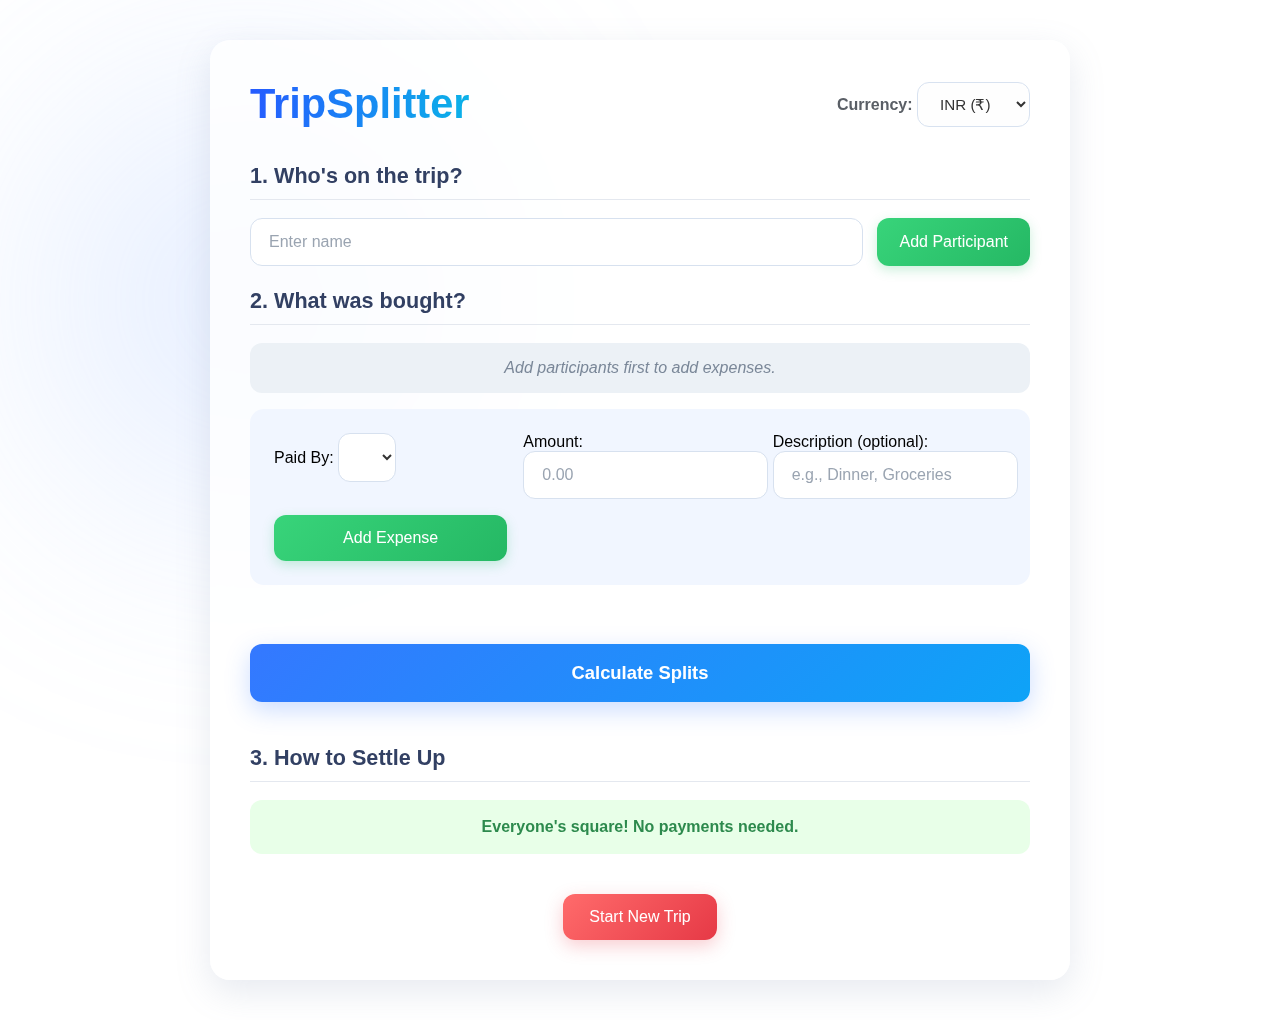
<file: index.html>
<!DOCTYPE html>
<html lang="en">
<head>
    <meta charset="UTF-8">
    <meta name="viewport" content="width=device-width, initial-scale=1.0">
    <title>TripSplitter - Simplify Trip Expenses</title>
    <link rel="stylesheet" href="styles1.css">
</head>
<body>
    <div class="container">
        <div class="header-content">
            <h1>TripSplitter</h1>
            <div class="currency-selector">
                <label for="currencySelect">Currency:</label>
                <select id="currencySelect">
                    <option value="₹">INR (₹)</option>
                    <option value="$">USD ($)</option>
                    <option value="€">EUR (€)</option>
                    <option value="£">GBP (£)</option>
                    <option value="¥">JPY (¥)</option>
                    <!-- Add more as needed -->
                </select>
            </div>
        </div>

        <div class="section">
            <h2>1. Who's on the trip?</h2>
            <div class="input-group">
                <input type="text" id="participantNameInput" placeholder="Enter name">
                <button id="addParticipantBtn">Add Participant</button>
            </div>
            <ul id="participantList" class="list-display">
                <!-- Participants will be added here -->
                <li id="noParticipantsPlaceholder">No participants added yet.</li>
            </ul>
        </div>

        <div class="section">
            <h2>2. What was bought?</h2>
            <p id="expenseInputPlaceholder" class="placeholder-text hidden">Add participants first to add expenses.</p>
            <div id="newExpenseForm" class="new-expense-form hidden">
                <div class="form-group">
                    <label for="expensePaidBy">Paid By:</label>
                    <select id="expensePaidBy" class="dynamic-select">
                        <!-- Options will be populated by JS -->
                    </select>
                </div>
                <div class="form-group">
                    <label for="expenseAmount">Amount:</label>
                    <input type="number" id="expenseAmount" placeholder="0.00" min="0" step="0.01">
                </div>
                <div class="form-group">
                    <label for="expenseDescription">Description (optional):</label>
                    <input type="text" id="expenseDescription" placeholder="e.g., Dinner, Groceries">
                </div>
                <button id="addExpenseBtn" class="secondary-btn">Add Expense</button>
            </div>

            <ul id="expenseList" class="list-display expenses-list">
                <!-- Expense items will be added here -->
                <li id="noExpensesPlaceholder" class="placeholder-text hidden">No expenses added yet.</li>
            </ul>
        </div>

        <button id="calculateSplitBtn" class="primary-btn">Calculate Splits</button>

        <div id="settlementSummary" class="section hidden">
            <h2>3. How to Settle Up</h2>
            <p id="totalExpensesDisplay"></p>
            <ul id="settlementList" class="list-display">
                <!-- Settlement details will be displayed here -->
            </ul>
            <p class="no-settlement-text hidden" id="noSettlementNeeded">Everyone's square! No payments needed.</p>
        </div>

        <div class="footer-actions">
            <button id="clearAllDataBtn" type="button" class="danger-btn">Start New Trip</button>
        </div>
    </div>

    <script src="script.js"></script>
</body>
</html>
</file>
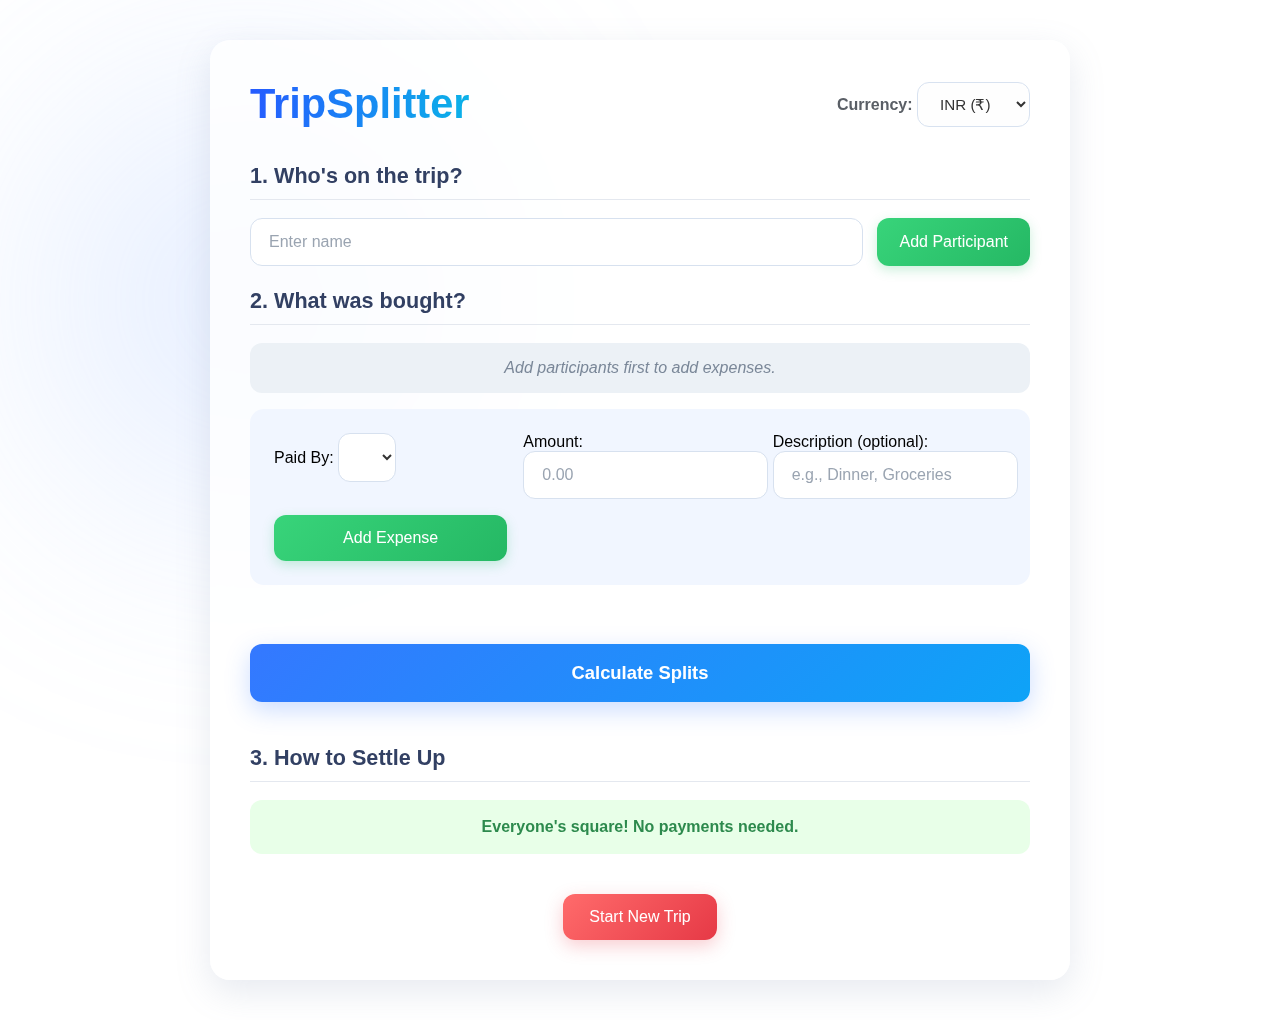
<file: main/index.html>
<!DOCTYPE html>
<html lang="en">
<head>
    <meta charset="UTF-8">
    <meta name="viewport" content="width=device-width, initial-scale=1.0">
    <title>TripSplitter - Simplify Trip Expenses</title>
    <link rel="stylesheet" href="styles1.css">
</head>
<body>
    <div class="container">
        <div class="header-content">
            <h1>TripSplitter</h1>
            <div class="currency-selector">
                <label for="currencySelect">Currency:</label>
                <select id="currencySelect">
                    <option value="₹">INR (₹)</option>
                    <option value="$">USD ($)</option>
                    <option value="€">EUR (€)</option>
                    <option value="£">GBP (£)</option>
                    <option value="¥">JPY (¥)</option>
                    <!-- Add more as needed -->
                </select>
            </div>
        </div>

        <div class="section">
            <h2>1. Who's on the trip?</h2>
            <div class="input-group">
                <input type="text" id="participantNameInput" placeholder="Enter name">
                <button id="addParticipantBtn">Add Participant</button>
            </div>
            <ul id="participantList" class="list-display">
                <!-- Participants will be added here -->
                <li id="noParticipantsPlaceholder">No participants added yet.</li>
            </ul>
        </div>

        <div class="section">
            <h2>2. What was bought?</h2>
            <p id="expenseInputPlaceholder" class="placeholder-text hidden">Add participants first to add expenses.</p>
            <div id="newExpenseForm" class="new-expense-form hidden">
                <div class="form-group">
                    <label for="expensePaidBy">Paid By:</label>
                    <select id="expensePaidBy" class="dynamic-select">
                        <!-- Options will be populated by JS -->
                    </select>
                </div>
                <div class="form-group">
                    <label for="expenseAmount">Amount:</label>
                    <input type="number" id="expenseAmount" placeholder="0.00" min="0" step="0.01">
                </div>
                <div class="form-group">
                    <label for="expenseDescription">Description (optional):</label>
                    <input type="text" id="expenseDescription" placeholder="e.g., Dinner, Groceries">
                </div>
                <button id="addExpenseBtn" class="secondary-btn">Add Expense</button>
            </div>

            <ul id="expenseList" class="list-display expenses-list">
                <!-- Expense items will be added here -->
                <li id="noExpensesPlaceholder" class="placeholder-text hidden">No expenses added yet.</li>
            </ul>
        </div>

        <button id="calculateSplitBtn" class="primary-btn">Calculate Splits</button>

        <div id="settlementSummary" class="section hidden">
            <h2>3. How to Settle Up</h2>
            <p id="totalExpensesDisplay"></p>
            <ul id="settlementList" class="list-display">
                <!-- Settlement details will be displayed here -->
            </ul>
            <p class="no-settlement-text hidden" id="noSettlementNeeded">Everyone's square! No payments needed.</p>
        </div>

        <div class="footer-actions">
            <button id="clearAllDataBtn" class="danger-btn">Start New Trip</button>
        </div>
    </div>

    <script src="script.js"></script>
</body>
</html>
</file>
<file: styles1.css>
/* ---------- Global Styling ---------- */
body {
    font-family: 'Inter', 'Segoe UI', Tahoma, sans-serif;
    /* background: linear-gradient(135deg, #eef4ff, #f8fbfd); */
    /* background-image: url("img.jpg"); */
    background-image: url("https://images.unsplash.com/photo-1507608869274-d3177c8bb4c7?fm=jpg&q=60&w=3000&ixlib=rb-4.1.0&ixid=M3wxMjA3fDB8MHxzZWFyY2h8MTh8fHRyYXZlbCUyMHdhbGxwYXBlcnxlbnwwfHwwfHx8MA%3D%3D");
    background-repeat: no-repeat;   /* stops repeating */
    background-size: cover;         /* stretches to fill the screen */
    background-position: center;    /* centers the GIF */
    background-attachment: fixed; 
    margin: 0;
    padding: 40px;
    display: flex;
    justify-content: center;
    align-items: flex-start;
    min-height: 100vh;
}

/* Soft glow behind the card */
body::before {
    content: "";
    position: absolute;
    top: 100px;
    left: 50px;
    width: 400px;
    height: 400px;
    background: #a7c5ff;
    filter: blur(140px);
    opacity: 0.35;
    border-radius: 50%;
    z-index: -1;
}

.container {
    width: 100%;
    max-width: 780px;
    background: rgba(255, 255, 255, 0.78);
    backdrop-filter: blur(12px);
    border-radius: 20px;
    padding: 40px;
    box-shadow: 0 12px 35px rgba(120, 140, 170, 0.18);
    animation: fadeIn 0.4s ease-out;
}

/* Pop animation */
@keyframes fadeIn {
    from { opacity: 0; transform: translateY(15px); }
    to { opacity: 1; transform: translateY(0); }
}

/* ---------- Header ---------- */
.header-content {
    display: flex;
    justify-content: space-between;
    align-items: center;
    margin-bottom: 35px;
}

h1 {
    margin: 0;
    font-size: 2.6rem;
    font-weight: 700;
    background: linear-gradient(90deg, #265bff, #0bb2e8);
    -webkit-background-clip: text;
    -webkit-text-fill-color: transparent;
}

.currency-selector label {
    font-weight: 600;
    color: #5a5f66;
}

/* Custom dropdown */
select {
    padding: 12px 18px;
    border-radius: 12px;
    border: 1px solid #d8e2f0;
    background: #fefefe;
    font-size: 0.95rem;
    color: #333;
    cursor: pointer;
    transition: all 0.2s;
}

select:hover {
    border-color: #8fb3ff;
}
select:focus {
    border-color: #5385ff;
    box-shadow: 0 0 0 4px rgba(82, 132, 255, 0.25);
    outline: none;
}

/* ---------- Section Headers ---------- */
h2 {
    font-size: 1.35rem;
    font-weight: 600;
    color: #324063;
    margin-bottom: 18px;
    padding-bottom: 10px;
    border-bottom: 1px solid #e4e8ef;
}

/* ---------- Inputs ---------- */
.input-group {
    display: flex;
    gap: 14px;
    margin-bottom: 22px;
}

input[type="text"],
input[type="number"],
.dynamic-select {
    flex: 1;
    padding: 14px 18px;
    border-radius: 12px;
    border: 1px solid #d7e1ef;
    background: #ffffff;
    font-size: 1rem;
    transition: all 0.25s ease;
    color: #333;
}

input:focus,
.dynamic-select:focus {
    border-color: #699dff;
    box-shadow: 0 0 0 4px rgba(105, 157, 255, 0.25);
    outline: none;
}

input::placeholder {
    color: #9aa4b1;
}

/* ---------- Buttons ---------- */
button {
    font-size: 1rem;
    border-radius: 12px;
    cursor: pointer;
    transition: all 0.2s ease;
    border: none;
}

/* Green small buttons */
#addParticipantBtn,
.secondary-btn {
    background: linear-gradient(135deg, #38d47a, #25b864);
    padding: 14px 22px;
    color: white;
    box-shadow: 0 4px 12px rgba(48, 197, 110, 0.25);
}
#addParticipantBtn:hover,
.secondary-btn:hover {
    transform: translateY(-2px);
    box-shadow: 0 6px 18px rgba(48, 197, 110, 0.35);
}

/* Blue primary button */
.primary-btn {
    width: 100%;
    padding: 18px;
    background: linear-gradient(135deg, #3478ff, #0ea3f7);
    color: #fff;
    font-size: 1.15rem;
    font-weight: 600;
    box-shadow: 0 8px 25px rgba(52, 120, 255, 0.25);
    margin: 35px 0 25px;
}

.primary-btn:hover {
    transform: translateY(-2px);
    box-shadow: 0 10px 30px rgba(52, 120, 255, 0.35);
}

/* Red button */
.danger-btn {
    background: linear-gradient(135deg, #ff6b6b, #e63946);
    padding: 14px 26px;
    color: white;
    box-shadow: 0 6px 18px rgba(230, 57, 70, 0.25);
}

.danger-btn:hover {
    transform: translateY(-2px);
    box-shadow: 0 9px 22px rgba(230, 57, 70, 0.35);
}

/* ---------- List Styles ---------- */
.list-display {
    list-style: none;
    padding: 0;
    margin: 0;
}

.list-display li {
    background: #fff;
    padding: 16px 20px;
    border-radius: 12px;
    margin-bottom: 12px;
    box-shadow: 0 4px 12px rgba(140, 160, 180, 0.1);
    transition: all 0.2s;
    display: flex;
    justify-content: space-between;
    align-items: center;
}

.list-display li:hover {
    transform: translateY(-3px);
    box-shadow: 0 6px 18px rgba(120, 140, 160, 0.15);
}

.remove-btn {
    font-size: 1.3rem;
    background: none;
    color: #ff5c5c;
    border: none;
    cursor: pointer;
}

/* Expense item formatting */
.expense-details .amount {
    font-weight: 700;
    color: #244673;
    font-size: 1.12rem;
}

/* ---------- Expense Form Card ---------- */
.new-expense-form {
    background: #f1f6ff;
    padding: 24px;
    border-radius: 14px;
    margin-bottom: 24px;
    display: grid;
    gap: 16px;
    grid-template-columns: repeat(auto-fit, minmax(180px, 1fr));
}

/* ---------- Placeholder Boxes ---------- */
.placeholder-text {
    background: #ecf1f6;
    padding: 16px;
    border-radius: 12px;
    text-align: center;
    color: #7a8798;
    font-style: italic;
}

/* "All settled" message */
.no-settlement-text {
    background: #e8ffe8;
    padding: 18px;
    color: #2d8a4d;
    border-radius: 12px;
    font-weight: 600;
    text-align: center;
}

/* ---------- Footer ---------- */
.footer-actions {
    text-align: center;
    margin-top: 40px;
}
</file>
<file: main/styles1.css>
/* ---------- Global Styling ---------- */
body {
    font-family: 'Inter', 'Segoe UI', Tahoma, sans-serif;
    /* background: linear-gradient(135deg, #eef4ff, #f8fbfd); */
    /* background-image: url("img.jpg"); */
    background-image: url("https://images.unsplash.com/photo-1507608869274-d3177c8bb4c7?fm=jpg&q=60&w=3000&ixlib=rb-4.1.0&ixid=M3wxMjA3fDB8MHxzZWFyY2h8MTh8fHRyYXZlbCUyMHdhbGxwYXBlcnxlbnwwfHwwfHx8MA%3D%3D");
    background-repeat: no-repeat;   /* stops repeating */
    background-size: cover;         /* stretches to fill the screen */
    background-position: center;    /* centers the GIF */
    background-attachment: fixed; 
    margin: 0;
    padding: 40px;
    display: flex;
    justify-content: center;
    align-items: flex-start;
    min-height: 100vh;
}

/* Soft glow behind the card */
body::before {
    content: "";
    position: absolute;
    top: 100px;
    left: 50px;
    width: 400px;
    height: 400px;
    background: #a7c5ff;
    filter: blur(140px);
    opacity: 0.35;
    border-radius: 50%;
    z-index: -1;
}

.container {
    width: 100%;
    max-width: 780px;
    background: rgba(255, 255, 255, 0.78);
    backdrop-filter: blur(12px);
    border-radius: 20px;
    padding: 40px;
    box-shadow: 0 12px 35px rgba(120, 140, 170, 0.18);
    animation: fadeIn 0.4s ease-out;
}

/* Pop animation */
@keyframes fadeIn {
    from { opacity: 0; transform: translateY(15px); }
    to { opacity: 1; transform: translateY(0); }
}

/* ---------- Header ---------- */
.header-content {
    display: flex;
    justify-content: space-between;
    align-items: center;
    margin-bottom: 35px;
}

h1 {
    margin: 0;
    font-size: 2.6rem;
    font-weight: 700;
    background: linear-gradient(90deg, #265bff, #0bb2e8);
    -webkit-background-clip: text;
    -webkit-text-fill-color: transparent;
}

.currency-selector label {
    font-weight: 600;
    color: #5a5f66;
}

/* Custom dropdown */
select {
    padding: 12px 18px;
    border-radius: 12px;
    border: 1px solid #d8e2f0;
    background: #fefefe;
    font-size: 0.95rem;
    color: #333;
    cursor: pointer;
    transition: all 0.2s;
}

select:hover {
    border-color: #8fb3ff;
}
select:focus {
    border-color: #5385ff;
    box-shadow: 0 0 0 4px rgba(82, 132, 255, 0.25);
    outline: none;
}

/* ---------- Section Headers ---------- */
h2 {
    font-size: 1.35rem;
    font-weight: 600;
    color: #324063;
    margin-bottom: 18px;
    padding-bottom: 10px;
    border-bottom: 1px solid #e4e8ef;
}

/* ---------- Inputs ---------- */
.input-group {
    display: flex;
    gap: 14px;
    margin-bottom: 22px;
}

input[type="text"],
input[type="number"],
.dynamic-select {
    flex: 1;
    padding: 14px 18px;
    border-radius: 12px;
    border: 1px solid #d7e1ef;
    background: #ffffff;
    font-size: 1rem;
    transition: all 0.25s ease;
    color: #333;
}

input:focus,
.dynamic-select:focus {
    border-color: #699dff;
    box-shadow: 0 0 0 4px rgba(105, 157, 255, 0.25);
    outline: none;
}

input::placeholder {
    color: #9aa4b1;
}

/* ---------- Buttons ---------- */
button {
    font-size: 1rem;
    border-radius: 12px;
    cursor: pointer;
    transition: all 0.2s ease;
    border: none;
}

/* Green small buttons */
#addParticipantBtn,
.secondary-btn {
    background: linear-gradient(135deg, #38d47a, #25b864);
    padding: 14px 22px;
    color: white;
    box-shadow: 0 4px 12px rgba(48, 197, 110, 0.25);
}
#addParticipantBtn:hover,
.secondary-btn:hover {
    transform: translateY(-2px);
    box-shadow: 0 6px 18px rgba(48, 197, 110, 0.35);
}

/* Blue primary button */
.primary-btn {
    width: 100%;
    padding: 18px;
    background: linear-gradient(135deg, #3478ff, #0ea3f7);
    color: #fff;
    font-size: 1.15rem;
    font-weight: 600;
    box-shadow: 0 8px 25px rgba(52, 120, 255, 0.25);
    margin: 35px 0 25px;
}

.primary-btn:hover {
    transform: translateY(-2px);
    box-shadow: 0 10px 30px rgba(52, 120, 255, 0.35);
}

/* Red button */
.danger-btn {
    background: linear-gradient(135deg, #ff6b6b, #e63946);
    padding: 14px 26px;
    color: white;
    box-shadow: 0 6px 18px rgba(230, 57, 70, 0.25);
}

.danger-btn:hover {
    transform: translateY(-2px);
    box-shadow: 0 9px 22px rgba(230, 57, 70, 0.35);
}

/* ---------- List Styles ---------- */
.list-display {
    list-style: none;
    padding: 0;
    margin: 0;
}

.list-display li {
    background: #fff;
    padding: 16px 20px;
    border-radius: 12px;
    margin-bottom: 12px;
    box-shadow: 0 4px 12px rgba(140, 160, 180, 0.1);
    transition: all 0.2s;
    display: flex;
    justify-content: space-between;
    align-items: center;
}

.list-display li:hover {
    transform: translateY(-3px);
    box-shadow: 0 6px 18px rgba(120, 140, 160, 0.15);
}

.remove-btn {
    font-size: 1.3rem;
    background: none;
    color: #ff5c5c;
    border: none;
    cursor: pointer;
}

/* Expense item formatting */
.expense-details .amount {
    font-weight: 700;
    color: #244673;
    font-size: 1.12rem;
}

/* ---------- Expense Form Card ---------- */
.new-expense-form {
    background: #f1f6ff;
    padding: 24px;
    border-radius: 14px;
    margin-bottom: 24px;
    display: grid;
    gap: 16px;
    grid-template-columns: repeat(auto-fit, minmax(180px, 1fr));
}

/* ---------- Placeholder Boxes ---------- */
.placeholder-text {
    background: #ecf1f6;
    padding: 16px;
    border-radius: 12px;
    text-align: center;
    color: #7a8798;
    font-style: italic;
}

/* "All settled" message */
.no-settlement-text {
    background: #e8ffe8;
    padding: 18px;
    color: #2d8a4d;
    border-radius: 12px;
    font-weight: 600;
    text-align: center;
}

/* ---------- Footer ---------- */
.footer-actions {
    text-align: center;
    margin-top: 40px;
}
</file>
